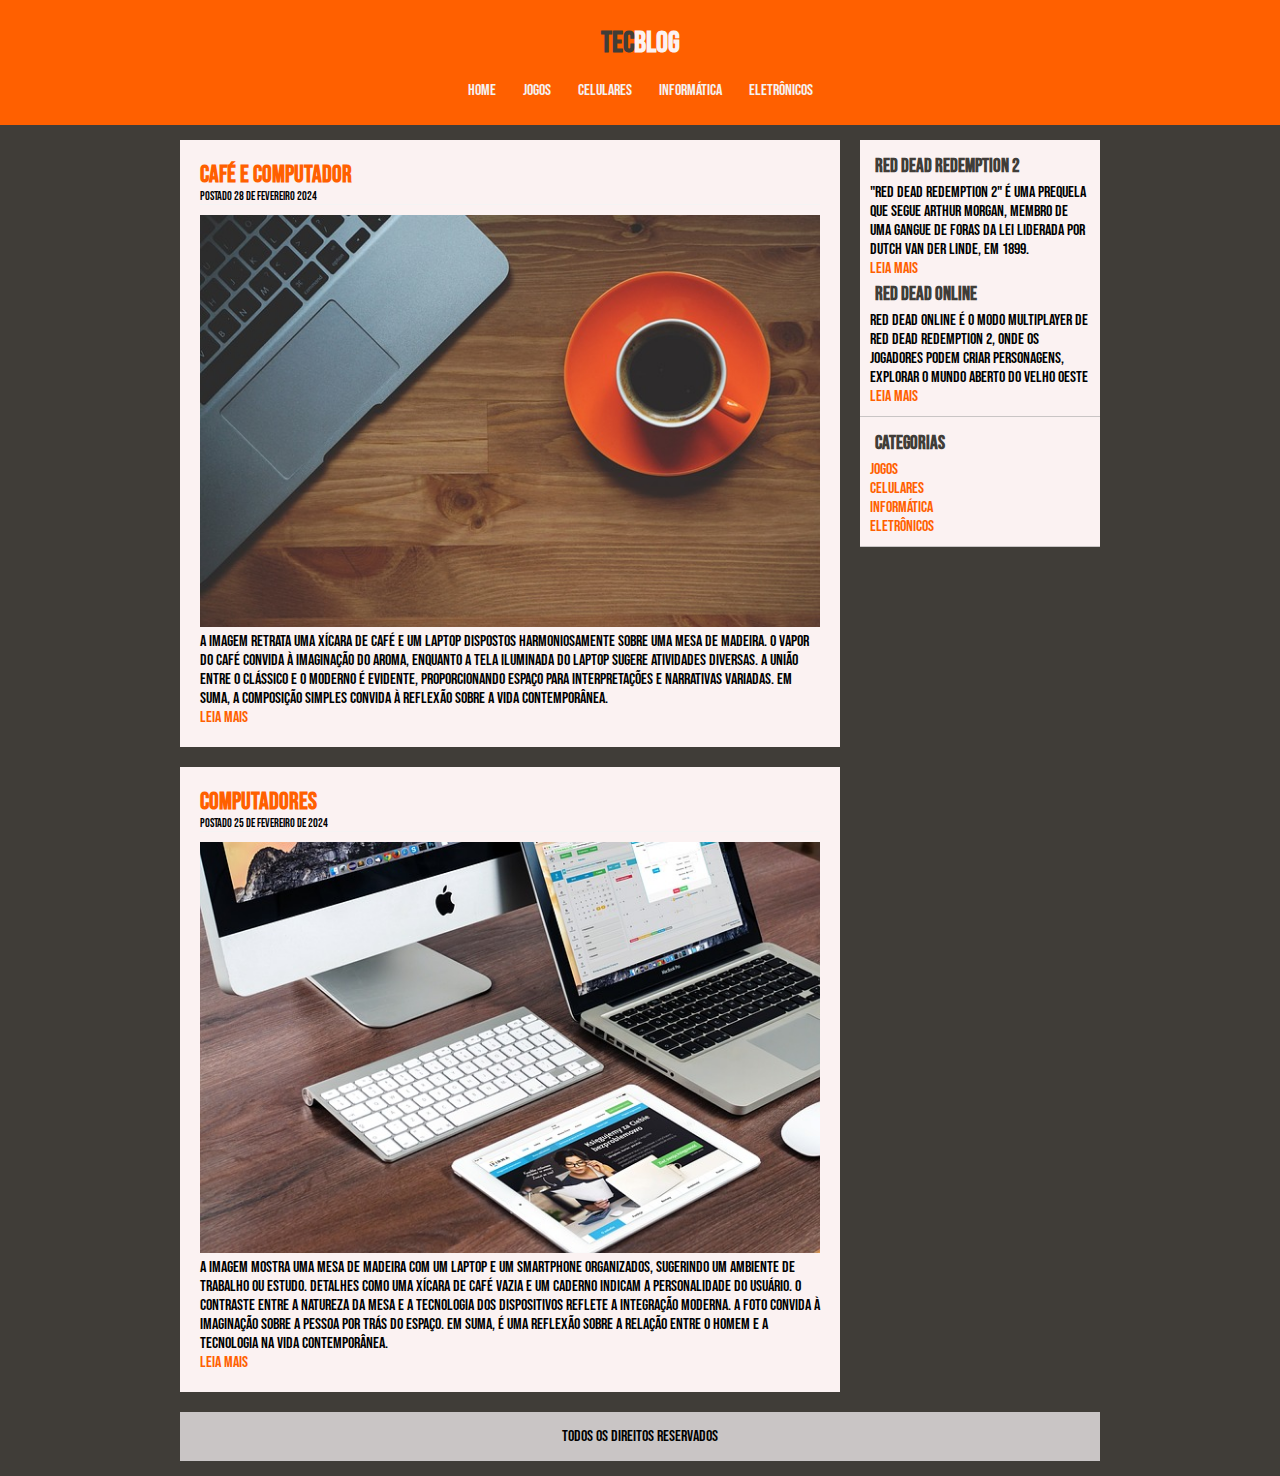
<file: assets/index.html>
<!DOCTYPE html>
<html lang="pt-br">

<head>
    <meta charset="UTF-8">
    <meta name="viewport" content="width=device-width, initial-scale=1.0">
    <title>TecBlog - O Seu Blog de Tecnologia</title>
    <link rel="preconnect" href="https://fonts.googleapis.com">
    <link rel="preconnect" href="https://fonts.gstatic.com" crossorigin>
    <link href="https://fonts.googleapis.com/css2?family=Bebas+Neue&family=Ephesis&display=swap" rel="stylesheet">
    <!--CSS Externo-->
    <link rel="stylesheet" type="text/css" href="./css/estilo.css">
</head>

<body>

    <div id="area-cabeçalho">

        <div id="area-logo">
            <h1>Tec<span class="branco">Blog</span></h1>
        </div>

        <div id="area-menu">
            <a href="index.html">Home</a>
            <a href="Jogos.html">Jogos</a>
            <a href="Celulares.html">Celulares</a>
            <a href="Informática.html">Informática</a>
            <a href="Eletrônicos.html ">Eletrônicos</a>
        </div>

    </div>

    <div id="area-principal">
        <div id="area-postagens">
            <div class="postagem">
                <h2>Café e Computador</h2>
                <span class="data-postagem">postado 28 de fevereiro 2024</span>

                <img src="./imagens/imagem1.jpg" alt="Café e Computador" width="620px">
                <p>A imagem retrata uma xícara de café e um laptop dispostos harmoniosamente sobre uma mesa de madeira.
                    O vapor do café convida à imaginação do aroma, enquanto a tela iluminada do laptop sugere atividades
                    diversas. A união entre o clássico e o moderno é evidente, proporcionando espaço para interpretações
                    e narrativas variadas. Em suma, a composição simples convida à reflexão sobre a vida contemporânea.
                </p>
                <a href="">Leia Mais</a>

            </div>
            <div class="postagem">

                <h2>Computadores</h2>
                <span class="data-postagem">postado 25 de fevereiro de 2024</span>

                <img src="./imagens/imagem2.jpg" alt="Computadores" width="620px">
                <p>A imagem mostra uma mesa de madeira com um laptop e um smartphone organizados, sugerindo um ambiente
                    de trabalho ou estudo. Detalhes como uma xícara de café vazia e um caderno indicam a personalidade
                    do usuário. O contraste entre a natureza da mesa e a tecnologia dos dispositivos reflete a
                    integração moderna. A foto convida à imaginação sobre a pessoa por trás do espaço. Em suma, é uma
                    reflexão sobre a relação entre o homem e a tecnologia na vida contemporânea.</p>
                <a href="">Leia Mais</a>

            </div> <!--Fechamnento da Postagem-->
        </div><!--Fechamento da Área de Postagem-->
        <div id="area-lateral">
            <div class="conteudo-lateral">
                <h3>Red Dead Redemption 2</h3>
                <div class="postagem-lateral">
                    <p>"Red Dead Redemption 2" é uma prequela que segue Arthur Morgan, membro de uma gangue de foras da
                        lei
                        liderada por Dutch van der Linde, em 1899.</p>
                    <a href="">Leia Mais</a>
                </div>
                <h3>Red Dead Online</h3>
                <div class="postagem-lateral">
                    <p>Red Dead Online é o modo multiplayer de Red Dead Redemption 2, onde os jogadores podem criar
                        personagens, explorar o mundo aberto do Velho Oeste</p>
                    <a href="">Leia Mais</a>
                </div>
            </div><!--conteudo lateral-->
            <div class="conteudo-lateral">
                <h3>Categorias</h3>
                <a href="Jogos.html">Jogos</a><br>
                <a href="Celulares.html">Celulares</a><br>
                <a href="Informática.html">Informática</a><br>
                <a href="Eletrônicos.html">Eletrônicos</a><br>
            </div>
        </div><!--Fechamento Area Lateral-->
        <div id="rodape">
            Todos os Direitos Reservados
        </div>
    </div>

</body>

</html>
</file>
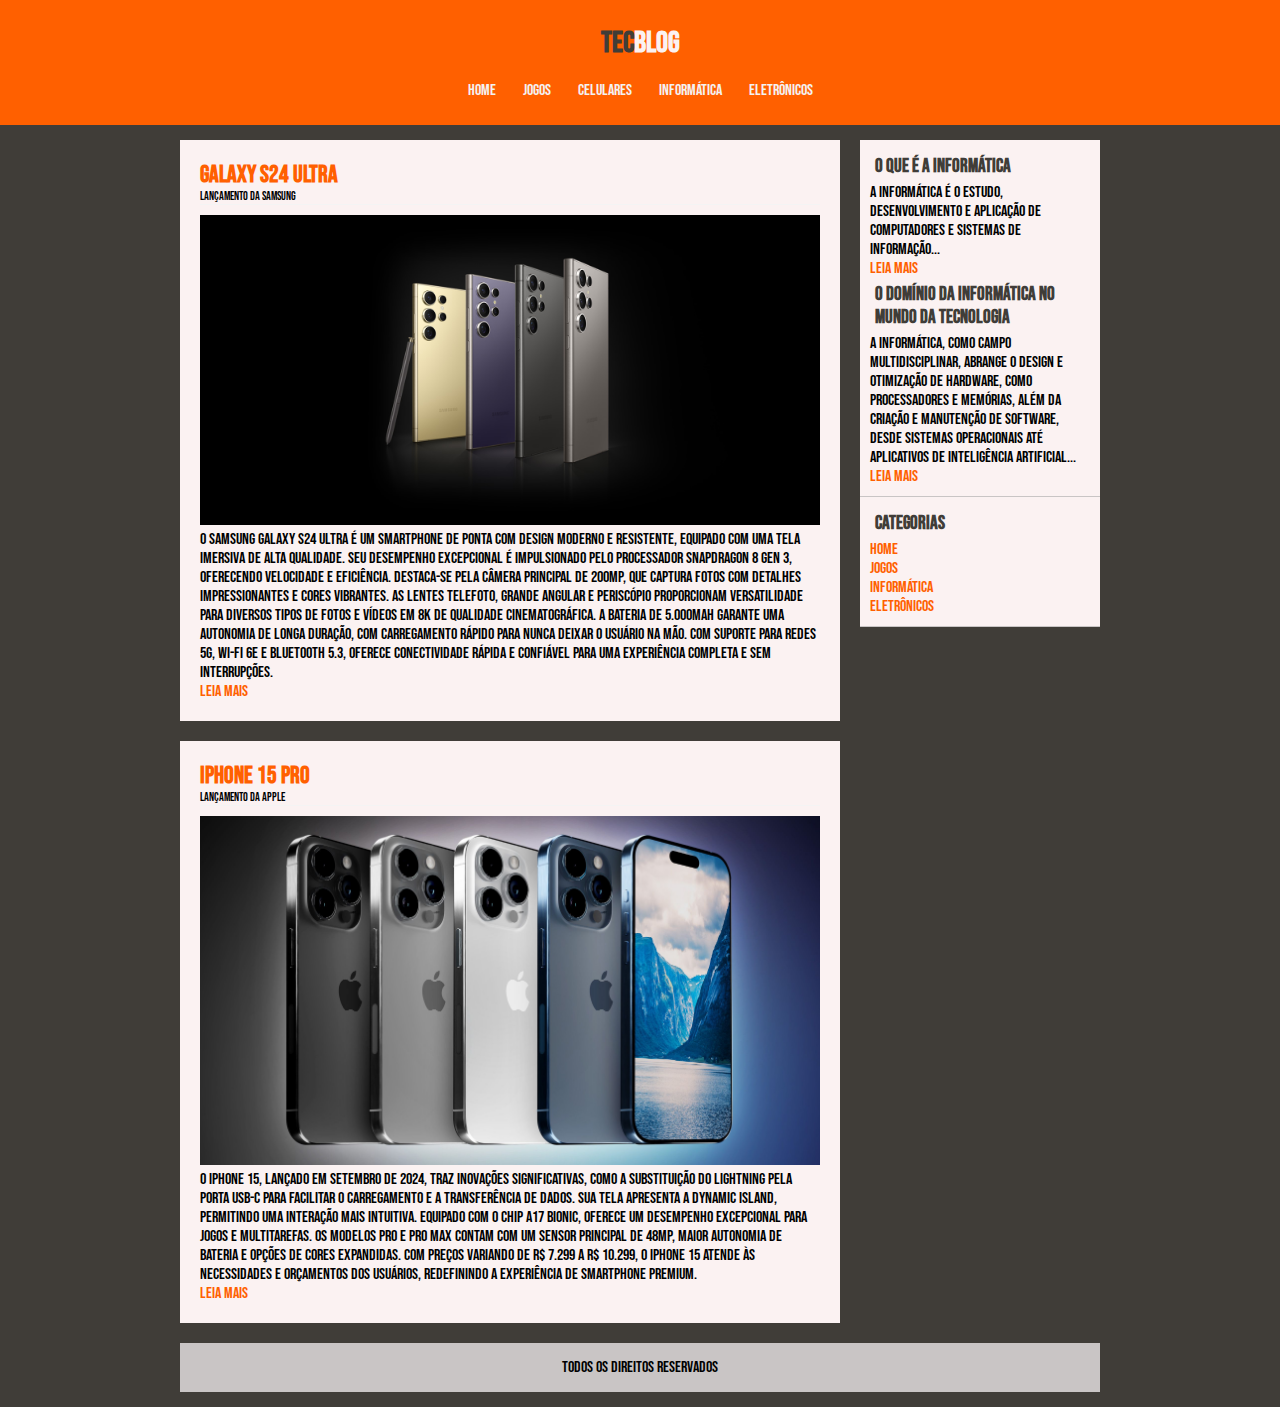
<file: assets/Celulares.html>
<!DOCTYPE html>
<html lang="pt-br">

<head>
    <meta charset="UTF-8">
    <meta name="viewport" content="width=device-width, initial-scale=1.0">
    <title>TecBlog - O Seu Blog de Tecnologia</title>
    <link rel="preconnect" href="https://fonts.googleapis.com">
    <link rel="preconnect" href="https://fonts.gstatic.com" crossorigin>
    <link href="https://fonts.googleapis.com/css2?family=Bebas+Neue&family=Ephesis&display=swap" rel="stylesheet">
    <!--CSS Externo-->
    <link rel="stylesheet" type="text/css" href="./css/estilo.css">
</head>

<body>

    <div id="area-cabeçalho">

        <div id="area-logo">
            <h1>Tec<span class="branco">Blog</span></h1>
        </div>

        <div id="area-menu">
            <a href="index.html">Home</a>
            <a href="Jogos.html">Jogos</a>
            <a href="Celulares.html">Celulares</a>
            <a href="Informática.html">Informática</a>
            <a href="Eletrônicos.html">Eletrônicos</a>
        </div>

    </div>

    <div id="area-principal">
        <div id="area-postagens">
            <div class="postagem">
                <h2>Galaxy S24 Ultra</h2>
                <span class="data-postagem">Lançamento da Samsung</span>

                <img src="./imagens/Celulares/Galaxy S24 Ultra" alt="Café e Computador" width="620px">
                <p>O Samsung Galaxy S24 Ultra é um smartphone de ponta com design moderno e resistente, equipado com uma
                    tela imersiva de alta qualidade. Seu desempenho excepcional é impulsionado pelo processador
                    Snapdragon 8 Gen 3, oferecendo velocidade e eficiência. Destaca-se pela câmera principal de 200MP,
                    que captura fotos com detalhes impressionantes e cores
                    vibrantes. As lentes telefoto, grande angular e periscópio proporcionam versatilidade para diversos
                    tipos de fotos e vídeos em 8K de qualidade cinematográfica. A bateria de 5.000mAh garante uma
                    autonomia de longa duração, com carregamento rápido para nunca
                    deixar o usuário na mão. Com suporte para redes 5G, Wi-Fi 6E e Bluetooth 5.3, oferece conectividade
                    rápida e confiável para uma experiência completa e sem interrupções.</p>
                <a href="">Leia Mais</a>

            </div>
            <div class="postagem">

                <h2>Iphone 15 Pro</h2>
                <span class="data-postagem">Lançamento da Apple</span>

                <img src="./imagens/Celulares/Iphones 15 Pro.jpg" alt="Computadores" width="620px">
                <p> O iPhone 15, lançado em setembro de 2024, traz inovações significativas, como a substituição do
                    Lightning pela porta USB-C para facilitar o carregamento e a transferência de dados. Sua tela
                    apresenta a Dynamic Island, permitindo uma interação mais intuitiva. Equipado com o chip A17 Bionic,
                    oferece um desempenho excepcional para jogos e multitarefas. Os modelos Pro e Pro Max contam com um
                    sensor principal de 48MP, maior autonomia de bateria e opções de cores expandidas. Com preços
                    variando de R$ 7.299 a R$ 10.299, o iPhone 15 atende às necessidades e orçamentos dos usuários,
                    redefinindo a experiência de smartphone premium.</p>
                <a href="">Leia Mais</a>

            </div> <!--Fechamnento da Postagem-->
        </div><!--Fechamento da Área de Postagem-->
        <div id="area-lateral">
            <div class="conteudo-lateral">
                <h3>O que é a Informática</h3>
                <div class="postagem-lateral">
                    <p>A informática é o estudo, desenvolvimento e aplicação de computadores e sistemas de informação...</p>
                    <a href="Informática.html">Leia Mais</a>
                </div>
                <h3>O Domínio da Informática no Mundo da Tecnologia</h3>
                <div class="postagem-lateral">
                    <p>A informática, como campo multidisciplinar, abrange o design e otimização de hardware, como
                        processadores e memórias, além da criação e manutenção de software, desde sistemas operacionais
                        até
                        aplicativos de inteligência artificial...</p>
                    <a href="Informática.html">Leia Mais</a>
                </div>
            </div><!--conteudo lateral-->
            <div class="conteudo-lateral">
                <h3>Categorias</h3>
                <a href="index.html">Home</a><br>
                <a href="Jogos.html">Jogos</a><br>
                <a href="Informática.html">Informática</a><br>
                <a href="Eletrônicos.html">Eletrônicos</a><br>
            </div>
        </div><!--Fechamento Area Lateral-->
        <div id="rodape">
            Todos os Direitos Reservados
        </div>
    </div>

</body>

</html>
</file>
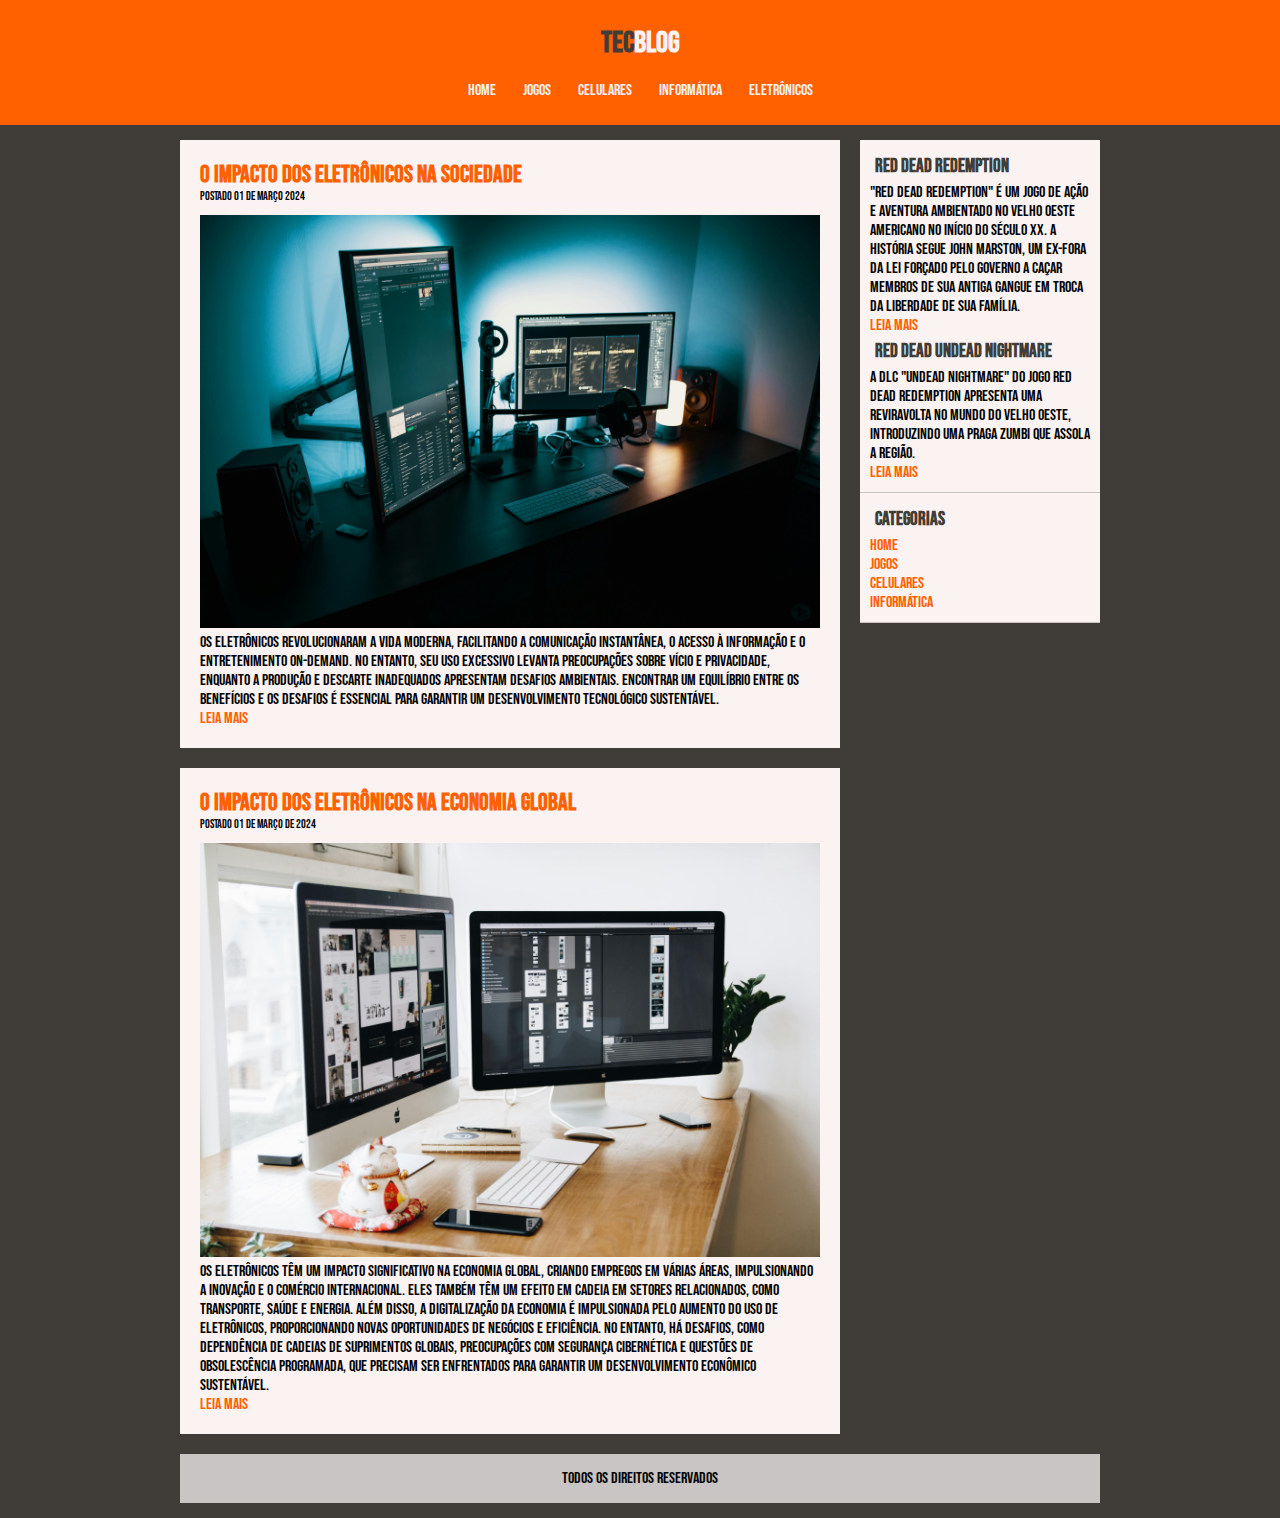
<file: assets/Eletrônicos.html>
<!DOCTYPE html>
<html lang="pt-br">

<head>
    <meta charset="UTF-8">
    <meta name="viewport" content="width=device-width, initial-scale=1.0">
    <title>TecBlog - O Seu Blog de Tecnologia</title>
    <link rel="preconnect" href="https://fonts.googleapis.com">
    <link rel="preconnect" href="https://fonts.gstatic.com" crossorigin>
    <link href="https://fonts.googleapis.com/css2?family=Bebas+Neue&family=Ephesis&display=swap" rel="stylesheet">
    <!--CSS Externo-->
    <link rel="stylesheet" type="text/css" href="./css/estilo.css">
</head>

<body>

    <div id="area-cabeçalho">

        <div id="area-logo">
            <h1>Tec<span class="branco">Blog</span></h1>
        </div>

        <div id="area-menu">
            <a href="index.html">Home</a>
            <a href="Jogos.html">Jogos</a>
            <a href="Celulares.html">Celulares</a>
            <a href="Informática.html">Informática</a>
            <a href="Eletrônicos.html">Eletrônicos</a>
        </div>

    </div>

    <div id="area-principal">
        <div id="area-postagens">
            <div class="postagem">
                <h2>O Impacto dos Eletrônicos na Sociedade</h2>
                <span class="data-postagem">postado 01 de Março 2024</span>

                <img src="./imagens/Eletrônicos/Eletronicos 2.jpg" alt="Café e Computador" width="620px">
                <p>os eletrônicos revolucionaram a vida moderna, facilitando a comunicação instantânea, o acesso à
                    informação e o entretenimento on-demand. No entanto, seu uso excessivo levanta preocupações sobre
                    vício e privacidade, enquanto a produção e descarte inadequados apresentam desafios ambientais.
                    Encontrar um equilíbrio entre os benefícios e os desafios é essencial para garantir um
                    desenvolvimento tecnológico sustentável.</p>
                <a href="">Leia Mais</a>

            </div>
            <div class="postagem">

                <h2>O Impacto dos Eletrônicos na Economia Global</h2>
                <span class="data-postagem">postado 01 de Março de 2024</span>

                <img src="./imagens/Eletrônicos/Eletronicos.jpg" alt="Computadores" width="620px">
                <p>Os eletrônicos têm um impacto significativo na economia global, criando empregos em várias áreas,
                    impulsionando a inovação e o comércio internacional. Eles também têm um efeito em cadeia em setores
                    relacionados, como transporte, saúde e energia. Além disso, a digitalização da economia é
                    impulsionada pelo aumento do uso de eletrônicos, proporcionando novas oportunidades de negócios e
                    eficiência. No entanto, há desafios, como dependência de cadeias de suprimentos globais,
                    preocupações com segurança cibernética e questões de obsolescência programada, que precisam ser
                    enfrentados para garantir um desenvolvimento econômico sustentável.</p>
                <a href="">Leia Mais</a>

            </div> <!--Fechamnento da Postagem-->
        </div><!--Fechamento da Área de Postagem-->
        <div id="area-lateral">
            <div class="conteudo-lateral">
                <h3>Red Dead Redemption</h3>
                <div class="postagem-lateral">
                    <p>"Red Dead Redemption" é um jogo de ação e aventura ambientado no Velho Oeste americano no início
                        do
                        século XX. A história segue John Marston, um ex-fora da lei forçado pelo governo a caçar membros
                        de
                        sua antiga gangue em troca da liberdade de sua família.</p>
                    <a href="Jogos.html">Leia Mais</a>
                </div>
                <h3>Red Dead Undead Nightmare</h3>
                <div class="postagem-lateral">
                    <p>A DLC "Undead Nightmare" do jogo Red Dead Redemption apresenta uma reviravolta no mundo do Velho
                        Oeste, introduzindo uma praga zumbi que assola a região.</p>
                    <a href="Jogos.html">Leia Mais</a>
                </div>
            </div><!--conteudo lateral-->
            <div class="conteudo-lateral">
                <h3>Categorias</h3>
                <a href="index.html">Home</a><br>
                <a href="Jogos.html">Jogos</a><br>
                <a href="Celulares.html">Celulares</a><br>
                <a href="Informática.html">Informática</a><br>
            </div>
        </div><!--Fechamento Area Lateral-->
        <div id="rodape">
            Todos os Direitos Reservados
        </div>
    </div>

</body>

</html>
</file>
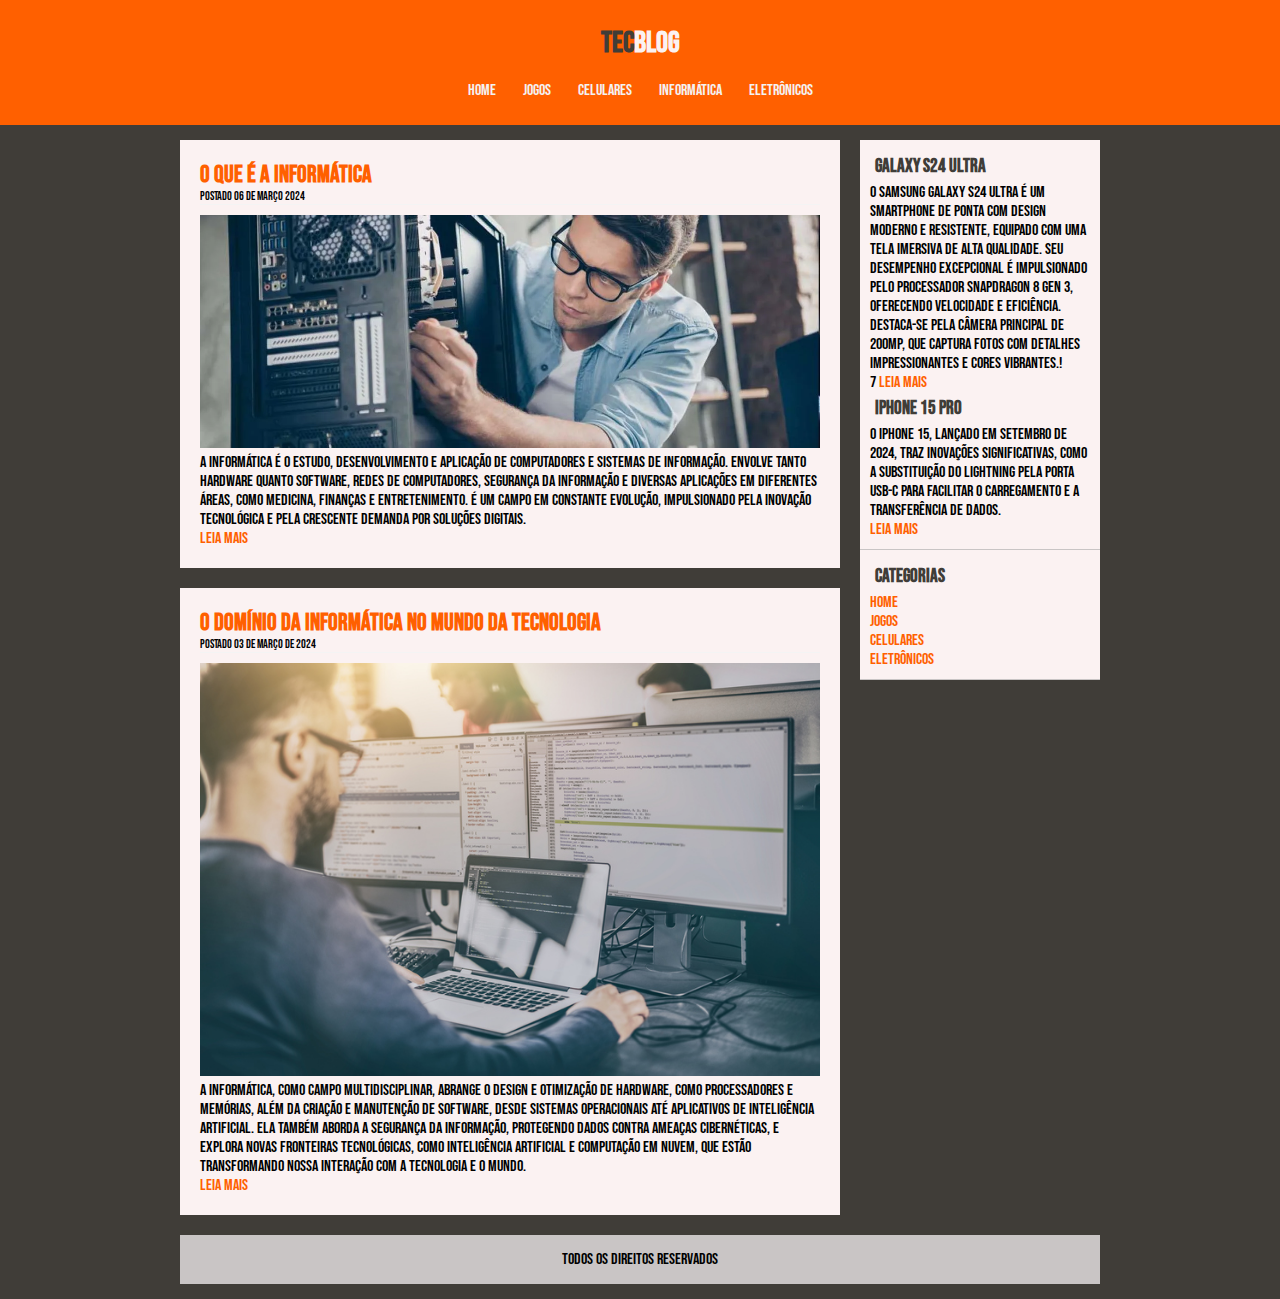
<file: assets/Informática.html>
<!DOCTYPE html>
<html lang="pt-br">

<head>
    <meta charset="UTF-8">
    <meta name="viewport" content="width=device-width, initial-scale=1.0">
    <title>TecBlog - O Seu Blog de Tecnologia</title>
    <link rel="preconnect" href="https://fonts.googleapis.com">
    <link rel="preconnect" href="https://fonts.gstatic.com" crossorigin>
    <link href="https://fonts.googleapis.com/css2?family=Bebas+Neue&family=Ephesis&display=swap" rel="stylesheet">
    <!--CSS Externo-->
    <link rel="stylesheet" type="text/css" href="./css/estilo.css">
</head>

<body>

    <div id="area-cabeçalho">

        <div id="area-logo">
            <h1>Tec<span class="branco">Blog</span></h1>
        </div>

        <div id="area-menu">
            <a href="index.html">Home</a>
            <a href="Jogos.html">Jogos</a>
            <a href="Celulares.html">Celulares</a>
            <a href="Informática.html">Informática</a>
            <a href="Eletrônicos.html ">Eletrônicos</a>
        </div>

    </div>

    <div id="area-principal">
        <div id="area-postagens">
            <div class="postagem">
                <h2>O que é a Informática</h2>
                <span class="data-postagem">postado 06 de Março 2024</span>

                <img src="./imagens/Informática/Informática" alt="Café e Computador" width="620px">
                <p>
                    A informática é o estudo, desenvolvimento e aplicação de computadores e sistemas de informação.
                    Envolve tanto hardware quanto software, redes de computadores, segurança da informação e diversas
                    aplicações em diferentes áreas, como medicina, finanças e entretenimento. É um campo em constante
                    evolução, impulsionado pela inovação tecnológica e pela crescente demanda por soluções digitais.</p>
                <a href="">Leia Mais</a>

            </div>
            <div class="postagem">

                <h2>O Domínio da Informática no Mundo da Tecnologia</h2>
                <span class="data-postagem">postado 03 de março de 2024</span>

                <img src="./imagens/Informática/Informática 2" alt="Computadores" width="620px">
                <p>A informática, como campo multidisciplinar, abrange o design e otimização de hardware, como
                    processadores e memórias, além da criação e manutenção de software, desde sistemas operacionais até
                    aplicativos de inteligência artificial. Ela também aborda a segurança da informação, protegendo
                    dados contra ameaças cibernéticas, e explora novas fronteiras tecnológicas, como inteligência
                    artificial e computação em nuvem, que estão transformando nossa interação com a tecnologia e o
                    mundo.</p>
                <a href="">Leia Mais</a>

            </div> <!--Fechamnento da Postagem-->
        </div><!--Fechamento da Área de Postagem-->
        <div id="area-lateral">
            <div class="conteudo-lateral">
                <h3>Galaxy s24 Ultra</h3>
                <div class="postagem-lateral">
                    <p>O Samsung Galaxy S24 Ultra é um smartphone de ponta com design moderno e resistente, equipado com
                        uma
                        tela imersiva de alta qualidade. Seu desempenho excepcional é impulsionado pelo processador
                        Snapdragon 8 Gen 3, oferecendo velocidade e eficiência. Destaca-se pela câmera principal de
                        200MP,
                        que captura fotos com detalhes impressionantes e cores
                        vibrantes.!</p>7
                    <a href="Celulares.html">Leia Mais</a>
                </div>
                <h3>Iphone 15 Pro</h3>
                <div class="postagem-lateral">
                    <p>O iPhone 15, lançado em setembro de 2024, traz inovações significativas, como a substituição do
                        Lightning pela porta USB-C para facilitar o carregamento e a transferência de dados.</p>
                    <a href="Celulares.html">Leia Mais</a>
                </div>
            </div><!--conteudo lateral-->
            <div class="conteudo-lateral">
                <h3>Categorias</h3>
                <a href="index.html">Home</a><br>
                <a href="Jogos.html">Jogos</a><br>
                <a href="Celulares.html">Celulares</a><br>
                <a href="Eletrônicos.html">Eletrônicos</a><br>
            </div>
        </div><!--Fechamento Area Lateral-->
        <div id="rodape">
            Todos os Direitos Reservados
        </div>
    </div>

</body>

</html>
</file>
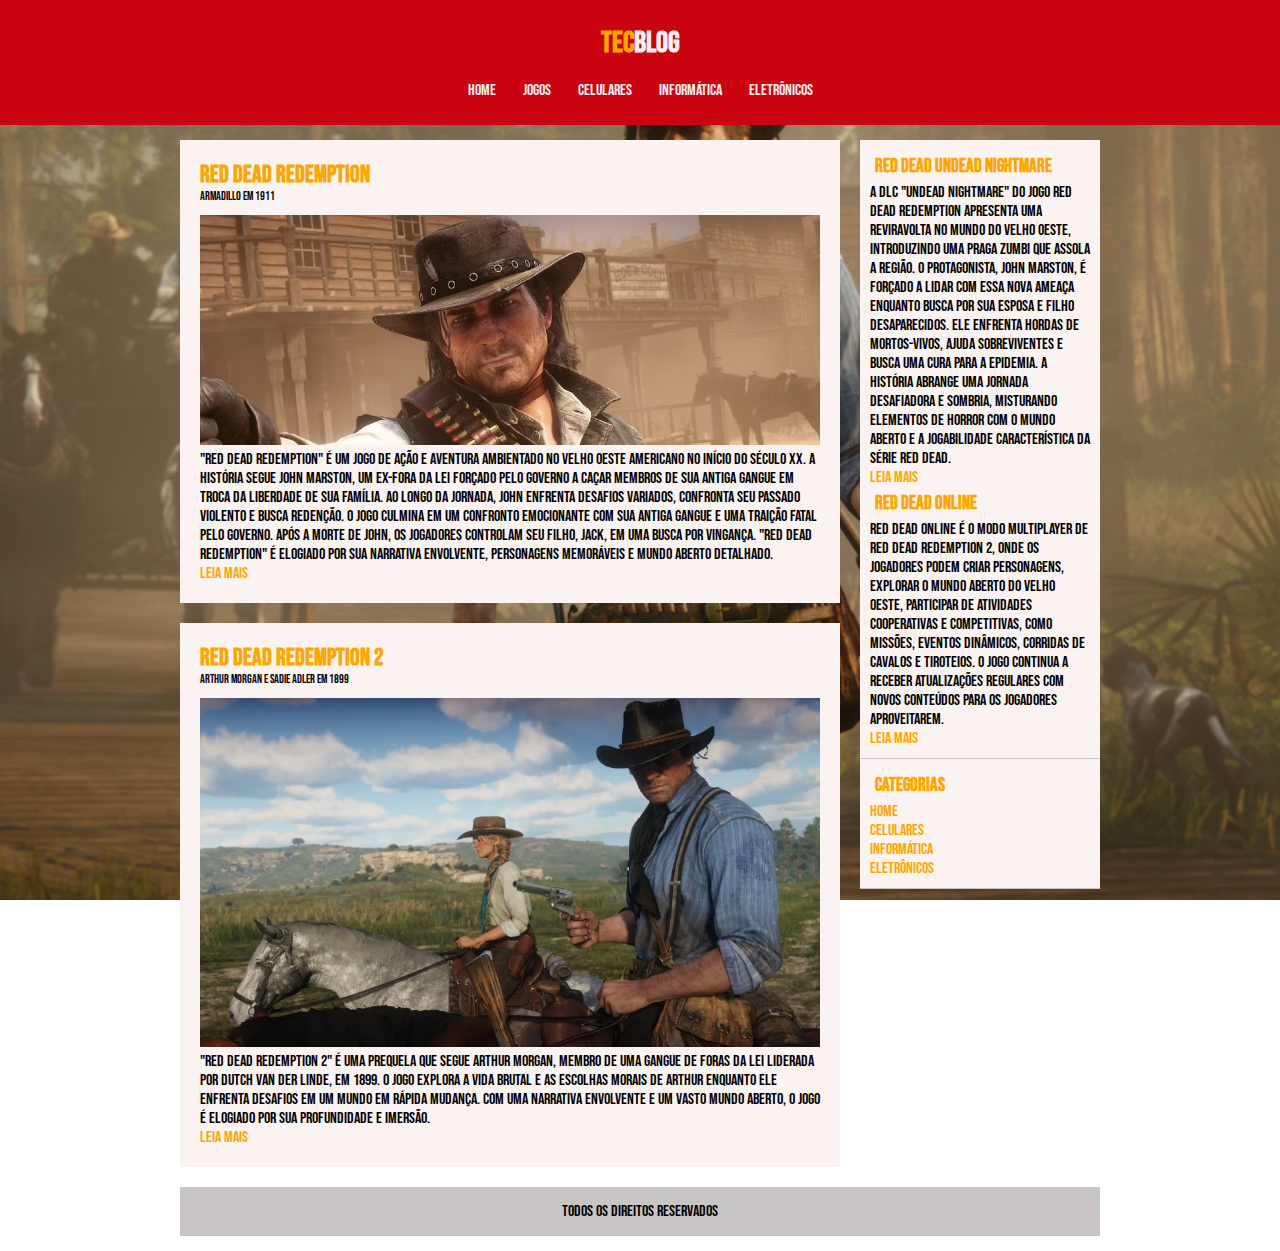
<file: assets/Jogos.html>
<!DOCTYPE html>
<html lang="pt-br">

<head>
    <meta charset="UTF-8">
    <meta name="viewport" content="width=device-width, initial-scale=1.0">
    <title>TecBlog - O Seu Blog de Tecnologia</title>
    <link rel="preconnect" href="https://fonts.googleapis.com">
    <link rel="preconnect" href="https://fonts.gstatic.com" crossorigin>
    <link href="https://fonts.googleapis.com/css2?family=Bebas+Neue&family=Ephesis&display=swap" rel="stylesheet">
    <!--CSS Externo-->
    <link rel="stylesheet" type="text/css" href="./css/Jogos.css">
</head>

<body>

    <div id="area-cabeçalho">

        <div id="area-logo">
            <h1>Tec<span class="branco">Blog</span></h1>
        </div>

        <div id="area-menu">
            <a href="index.html">Home</a>
            <a href="Jogos.html">Jogos</a>
            <a href="Celulares.html">Celulares</a>
            <a href="Informática.html">Informática</a>
            <a href="Eletrônicos.html">Eletrônicos</a>
        </div>

    </div>

    <div id="area-principal">
        <div id="area-postagens">
            <div class="postagem">
                <h2>Red Dead Redemption</h2>
                <span class="data-postagem">Armadillo em 1911</span>

                <img src="./imagens/Jogos/John Marston 2" alt="Café e Computador" width="620px">
                <p>"Red Dead Redemption" é um jogo de ação e aventura ambientado no Velho Oeste americano no início do
                    século XX. A história segue John Marston, um ex-fora da lei forçado pelo governo a caçar membros de
                    sua antiga gangue em troca da liberdade de sua família. Ao longo da jornada, John enfrenta desafios
                    variados, confronta seu passado violento e busca redenção. O jogo culmina em um confronto
                    emocionante com sua antiga gangue e uma traição fatal pelo governo. Após a morte de John, os
                    jogadores controlam seu filho, Jack, em uma busca por vingança. "Red Dead Redemption" é elogiado por
                    sua narrativa envolvente, personagens memoráveis e mundo aberto detalhado.</p>
                <a href="">Leia Mais</a>

            </div>
            <div class="postagem">

                <h2>Red Dead Redemption 2</h2>
                <span class="data-postagem">Arthur Morgan e Sadie Adler em 1899</span>

                <img src="./imagens/Jogos/Arthur Morgan e Sadie Adler" alt="Computadores" width="620px">
                <p>"Red Dead Redemption 2" é uma prequela que segue Arthur Morgan, membro de uma gangue de foras da lei
                    liderada por Dutch van der Linde, em 1899. O jogo explora a vida brutal e as escolhas morais de
                    Arthur enquanto ele enfrenta desafios em um mundo em rápida mudança. Com uma narrativa envolvente e
                    um vasto mundo aberto, o jogo é elogiado por sua profundidade e imersão.</p>
                <a href="">Leia Mais</a>

            </div> <!--Fechamnento da Postagem-->
        </div><!--Fechamento da Área de Postagem-->
        <div id="area-lateral">
            <div class="conteudo-lateral">
                <h3>Red Dead Undead Nightmare</h3>
                <div class="postagem-lateral">
                    <p>A DLC "Undead Nightmare" do jogo Red Dead Redemption apresenta uma reviravolta no mundo do Velho
                        Oeste, introduzindo uma praga zumbi que assola a região. O protagonista, John Marston, é forçado
                        a lidar com essa nova ameaça enquanto busca por sua esposa e filho desaparecidos. Ele enfrenta
                        hordas de mortos-vivos, ajuda sobreviventes e busca uma cura para a epidemia. A história abrange
                        uma jornada desafiadora e sombria, misturando elementos de horror com o mundo aberto e a
                        jogabilidade característica da série Red Dead.</p>
                    <a href="">Leia Mais</a>
                </div>
                <h3>Red Dead Online</h3>
                <div class="postagem-lateral">
                    <p>Red Dead Online é o modo multiplayer de Red Dead Redemption 2, onde os jogadores podem criar
                        personagens, explorar o mundo aberto do Velho Oeste, participar de atividades cooperativas e
                        competitivas, como missões, eventos dinâmicos, corridas de cavalos e tiroteios. O jogo continua
                        a receber atualizações regulares com novos conteúdos para os jogadores aproveitarem.</p>
                    <a href="">Leia Mais</a>
                </div>
            </div><!--conteudo lateral-->
            <div class="conteudo-lateral">
                <h3>Categorias</h3>
                <a href="index.html">Home</a><br>
                <a href="Celulares.html">Celulares</a><br>
                <a href="Informática.html">Informática</a><br>
                <a href="Eletrônicos.html">Eletrônicos</a><br>
            </div>
        </div><!--Fechamento Area Lateral-->
        <div id="rodape">
            Todos os Direitos Reservados
        </div>
    </div>

</body>

</html>
</file>
<file: assets/css/estilo.css>
/*Limpar a formatação Padrão*/
*{
    margin: 0;
    padding: 0;
}

body{
    font-family: "Bebas Neue", sans-serif;
    background: #403d38;
}

/* Layout */
#area-cabeçalho{
    background-color: #ff6000;
    padding: 15px;
    text-align: center;
}

#area-logo, #area-menu{
    padding: 10px;
}

#area-principal{
    width: 920px;
    margin: 0 auto;
    padding: 15px;
}

#area-postagens{
    width: 660px;
    float: left;
}

#area-lateral{
    width: 240px;
    float: right;
}

.postagem{
    padding: 20px;
    margin-bottom: 20px;
    background-color: #fbf2f2;
}

.conteudo-lateral{
    background-color: #fbf2f2;
    padding: 10px;
    border-bottom: 1px double #c9c5c5;
}

#rodape{
    clear: both;
    text-align: center;
    padding: 15px;
    background-color: #c9c5c5;
}

/*Formatação do Menu*/
a{
    text-decoration: none;
}

a:link, a:visited{
    color: #ff6000;
}

a:hover{
    text-decoration: underline;
}
#area-cabeçalho a:link, #area-cabeçalho a:visited{
    color: #f5f2f2;
    padding: 8px 12px;
}

#area-cabeçalho a:hover{
    color: #ff6000;
    background-color: #403d38;
    text-decoration: none;
}

/* Formatação em geral */
h1{
    color: #403d38;
    font-size: 30px;
}

h2{
    color: #ff6000;
}

h3{
    color: #403d38;
    background-color: #fbf2f2;
    padding: 5px;
}

.branco{
    color: #fbf2f2;
}

.data-postagem{
    font-size: 12px;
    margin-bottom: 10px;
    border-bottom: 1px solid #f4f4f4;
    display: block;

}
</file>
<file: assets/css/Jogos.css>
/*Limpar a formatação Padrão*/
*{
    margin: 0;
    padding: 0;
}

body{
    font-family: "Bebas Neue", sans-serif;
    background-image: url(../imagens/Jogos/Arthur\ Fodão.jpg);
    background-repeat: no-repeat;
    background-size: cover;
    background-position: center top;
    background-attachment: fixed;
}

/* Layout */
#area-cabeçalho{
    background-color: #CA0411;
    padding: 15px;
    text-align: center;
}

#area-logo, #area-menu{
    padding: 10px;
}

#area-principal{
    width: 920px;
    margin: 0 auto;
    padding: 15px;
}

#area-postagens{
    width: 660px;
    float: left;
}

#area-lateral{
    width: 240px;
    float: right;
}

.postagem{
    padding: 20px;
    margin-bottom: 20px;
    background-color: #fbf2f2;
}

.conteudo-lateral{
    background-color: #fbf2f2;
    padding: 10px;
    border-bottom: 1px double #c9c5c5;
}

#rodape{
    clear: both;
    text-align: center;
    padding: 15px;
    background-color: #c9c5c5;
}

/*Formatação do Menu*/
a{
    text-decoration: none;
}

a:link, a:visited{
    color: #FDA600;
}

a:hover{
    text-decoration: underline;
}
#area-cabeçalho a:link, #area-cabeçalho a:visited{
    color: #f5f2f2;
    padding: 8px 12px;
}

#area-cabeçalho a:hover{
    color: #CA0411;
    background-color: #FDA600;
    text-decoration: none;
}

/* Formatação em geral */
h1{
    color: #FDA600;
    font-size: 30px;
}

h2{
    color: #FDA600;
}

h3{
    color: #FDA600;
    background-color: #fbf2f2;
    padding: 5px;
}

.branco{
    color: #fbf2f2;
}

.data-postagem{
    font-size: 12px;
    margin-bottom: 10px;
    border-bottom: 1px solid #f4f4f4;
    display: block;

}
</file>
